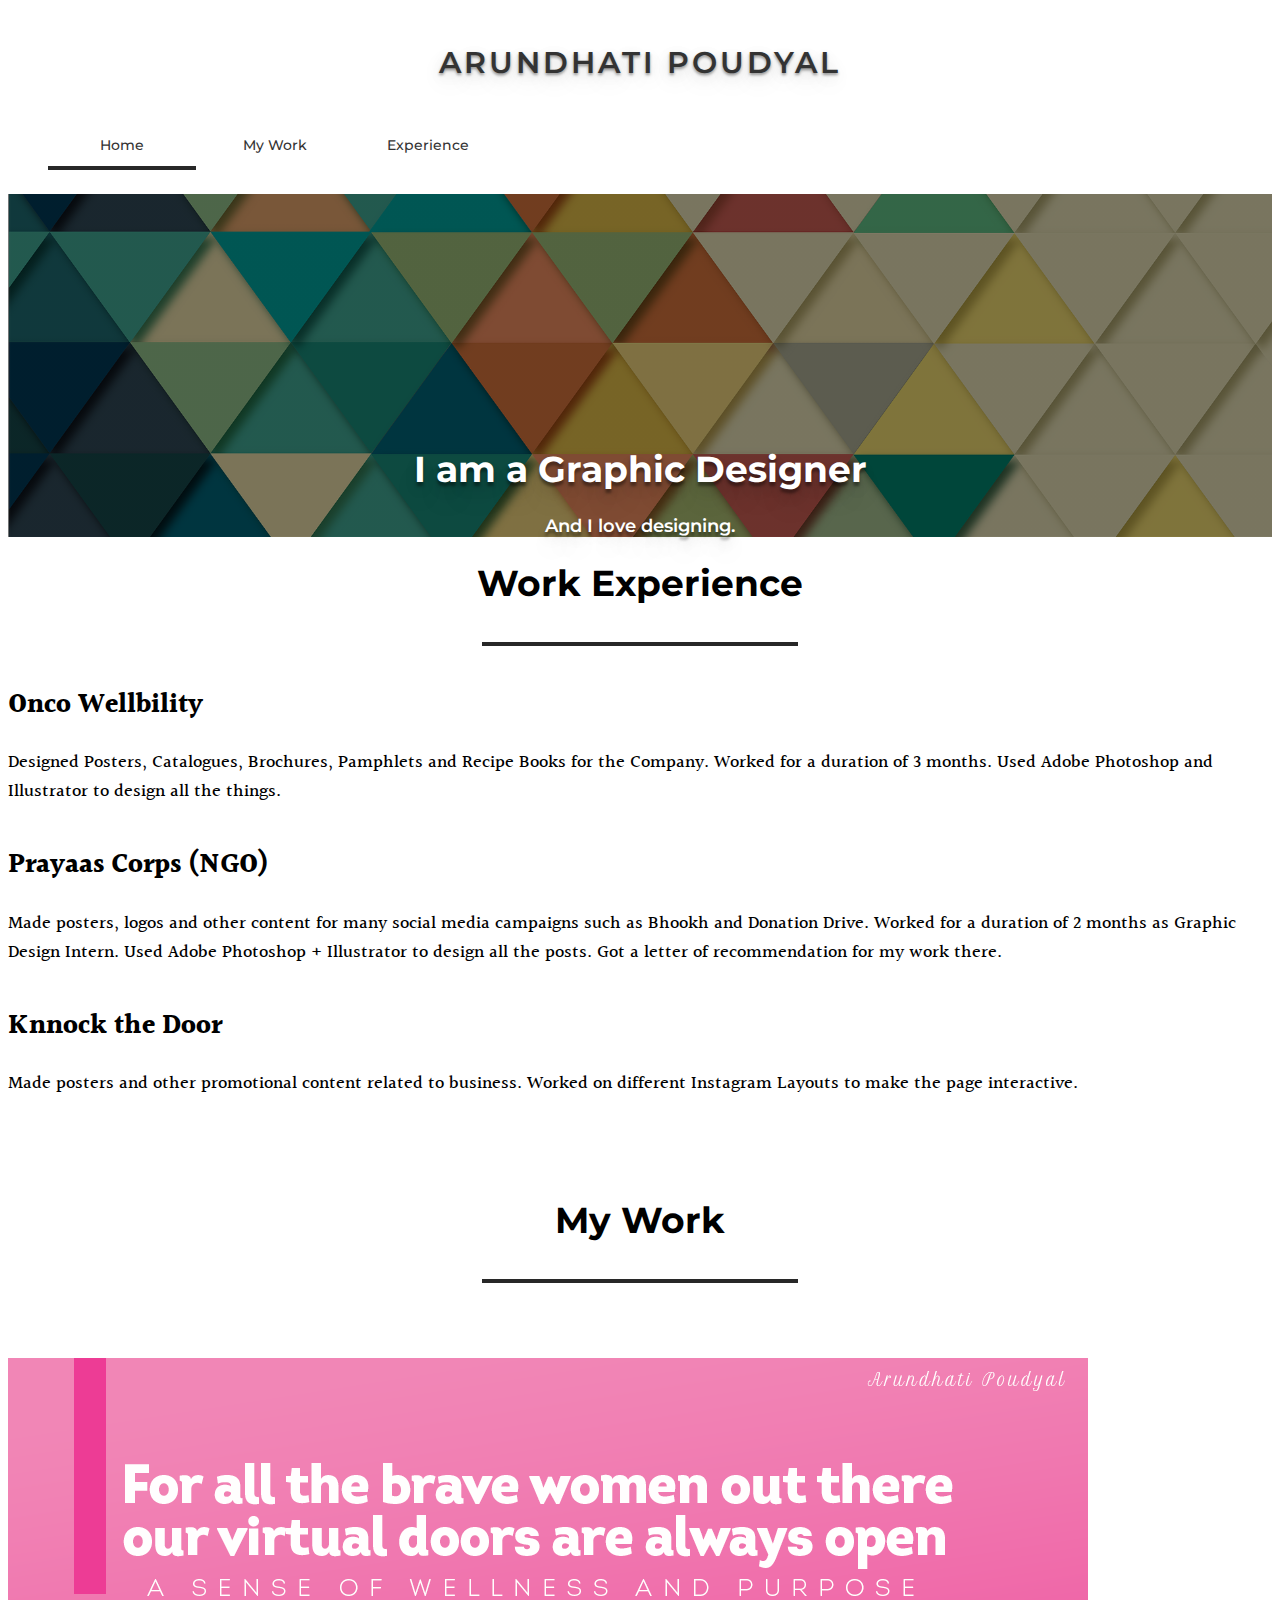
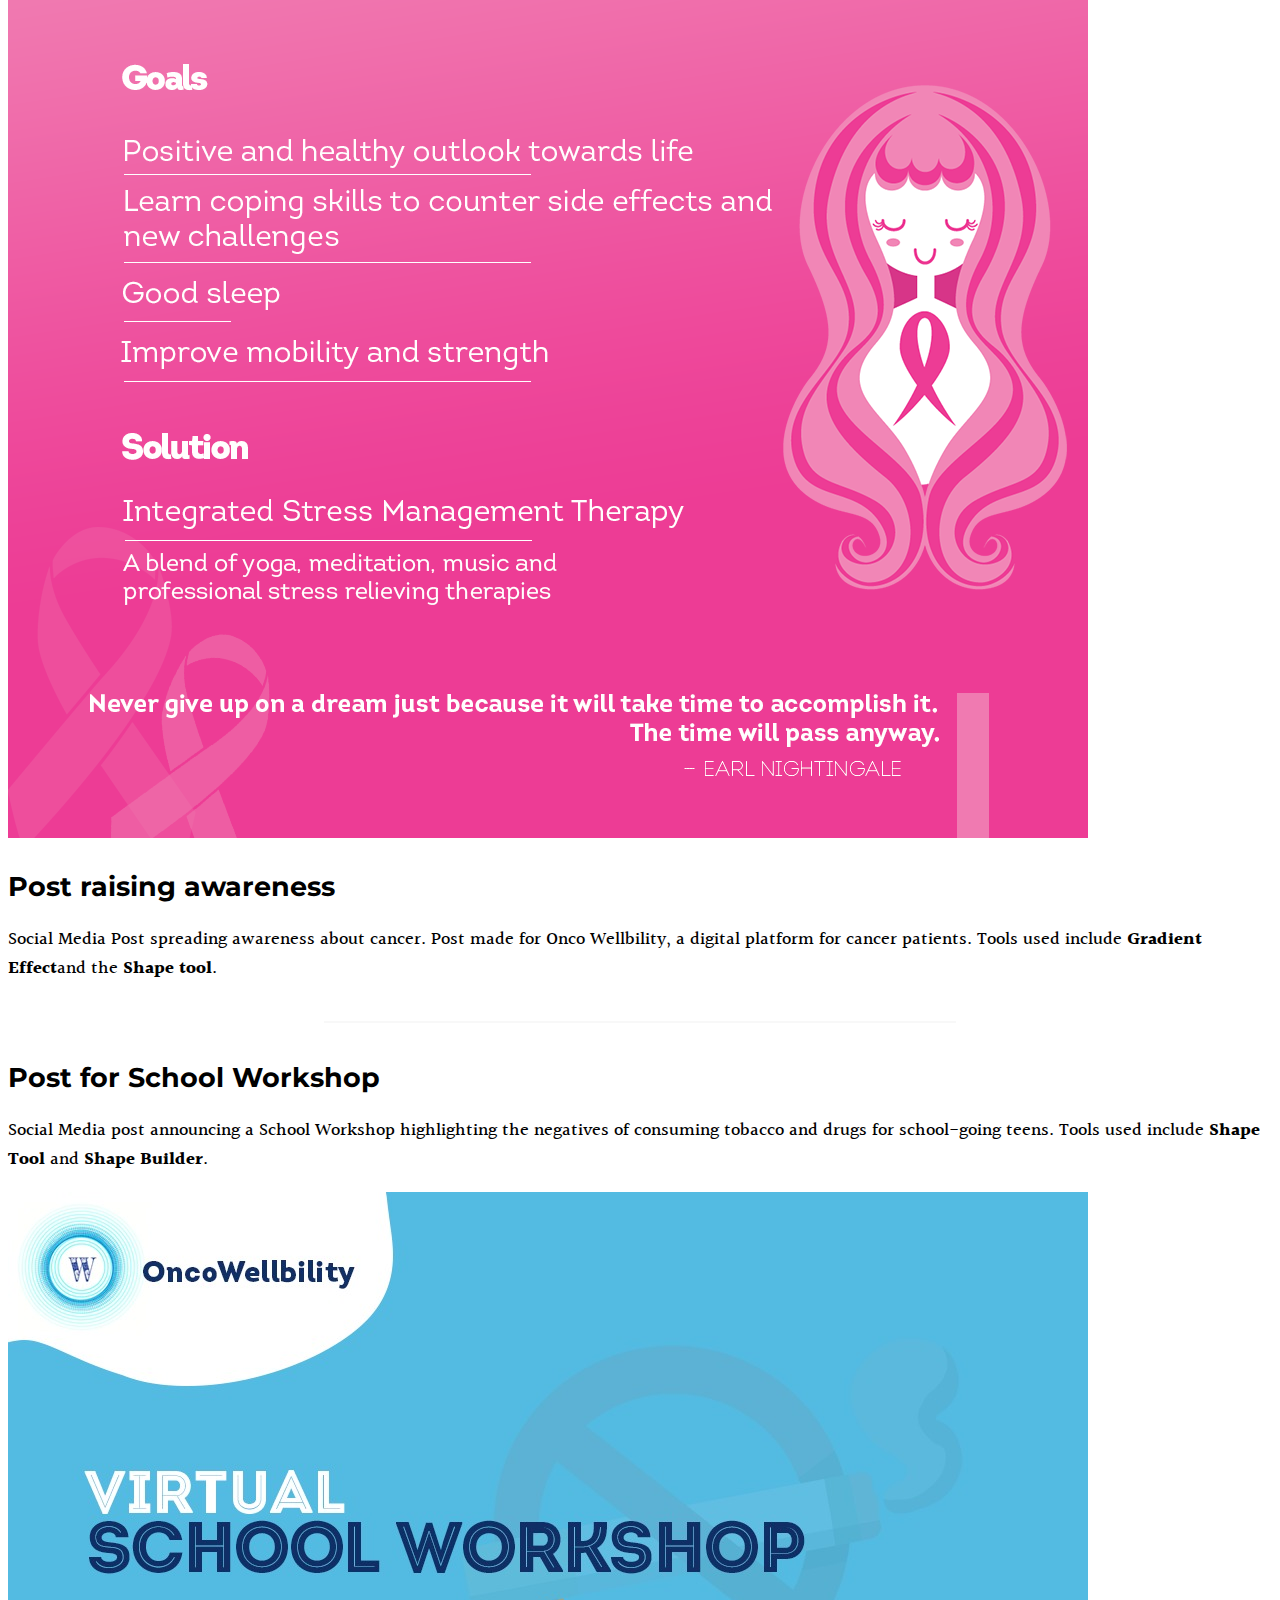
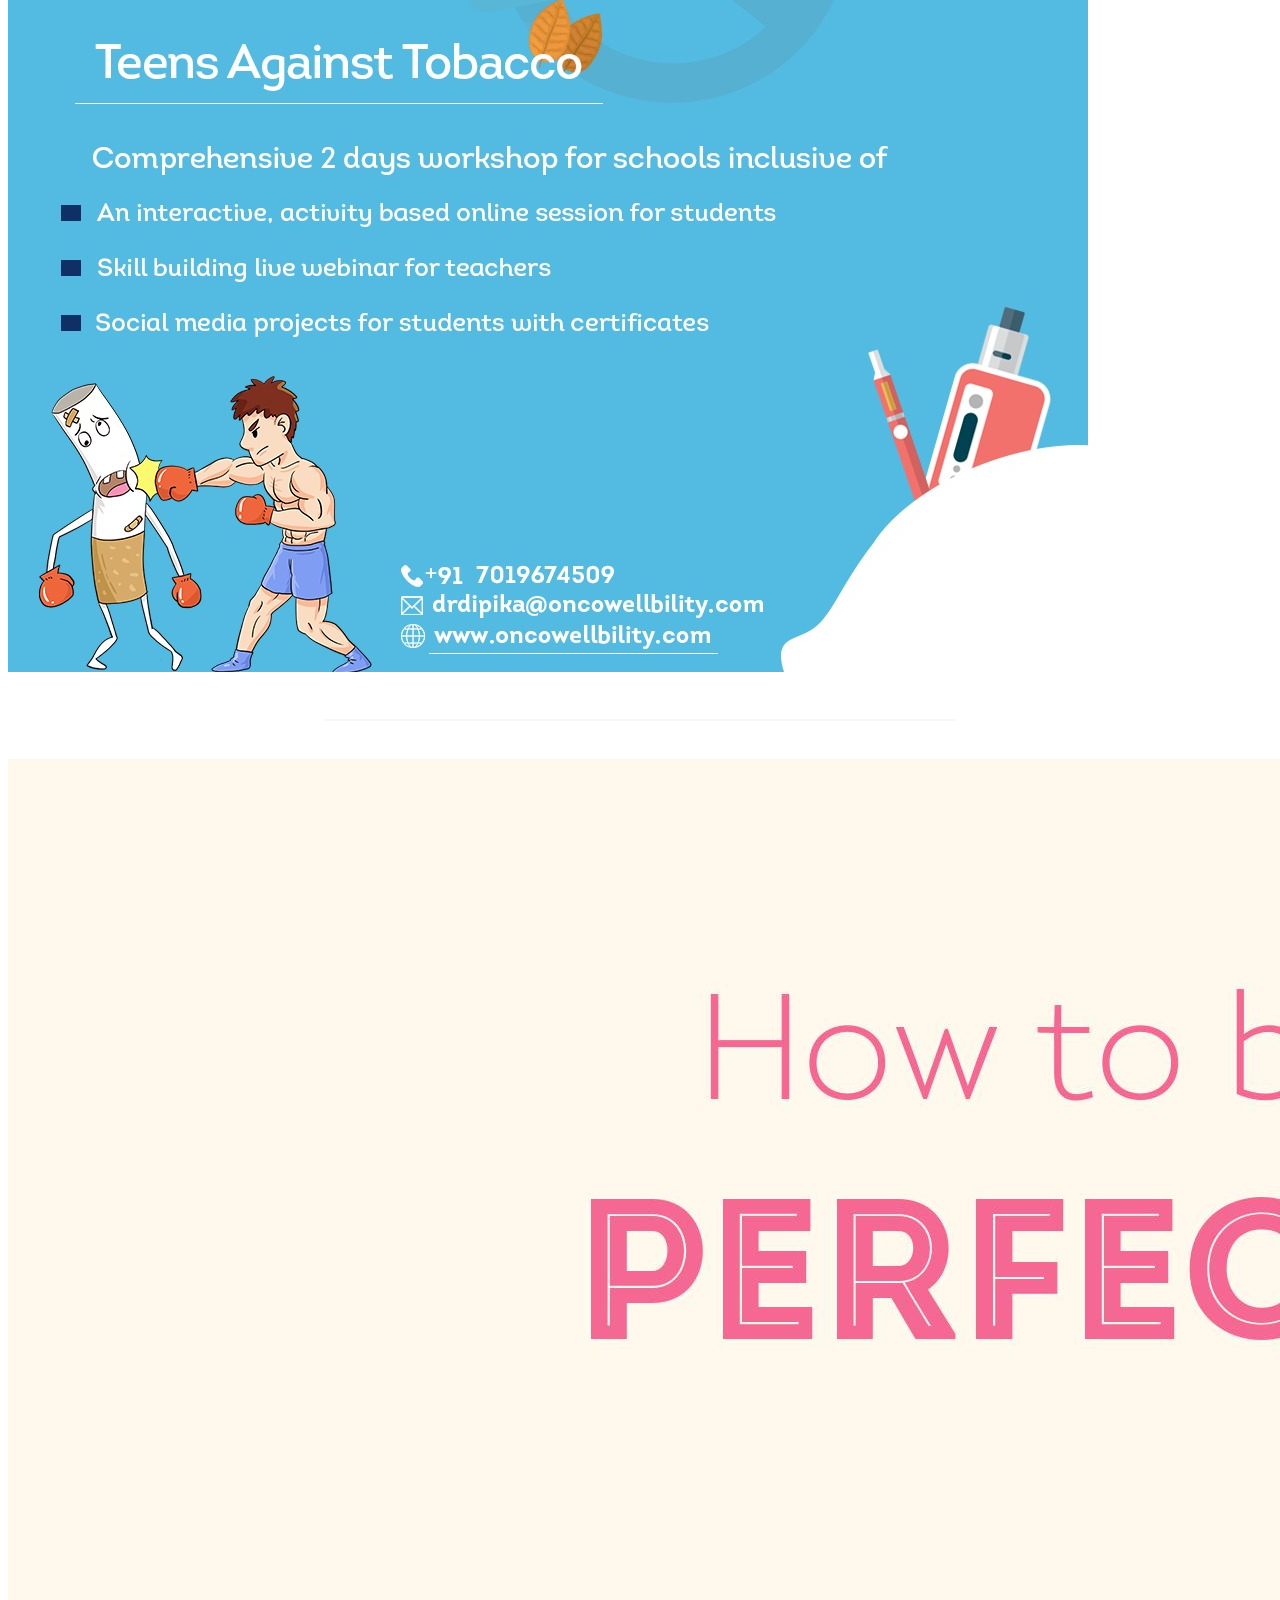
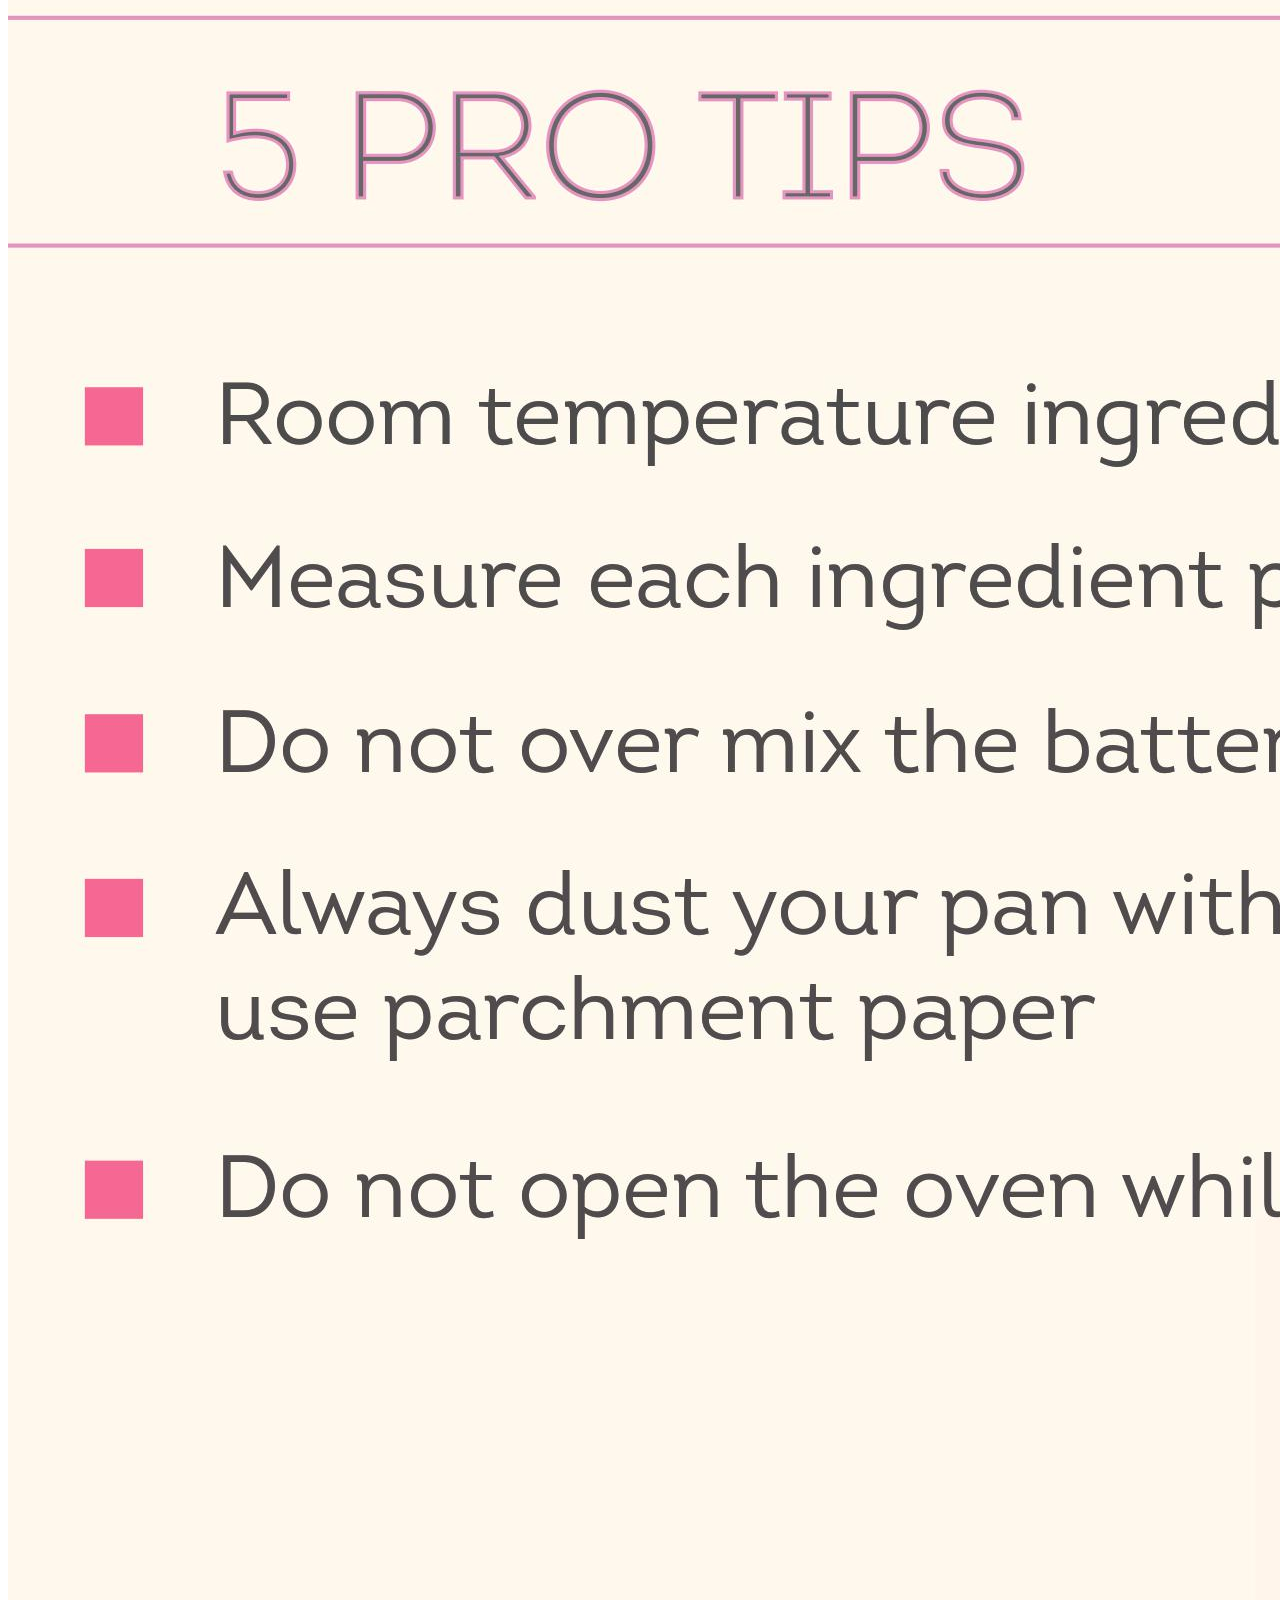
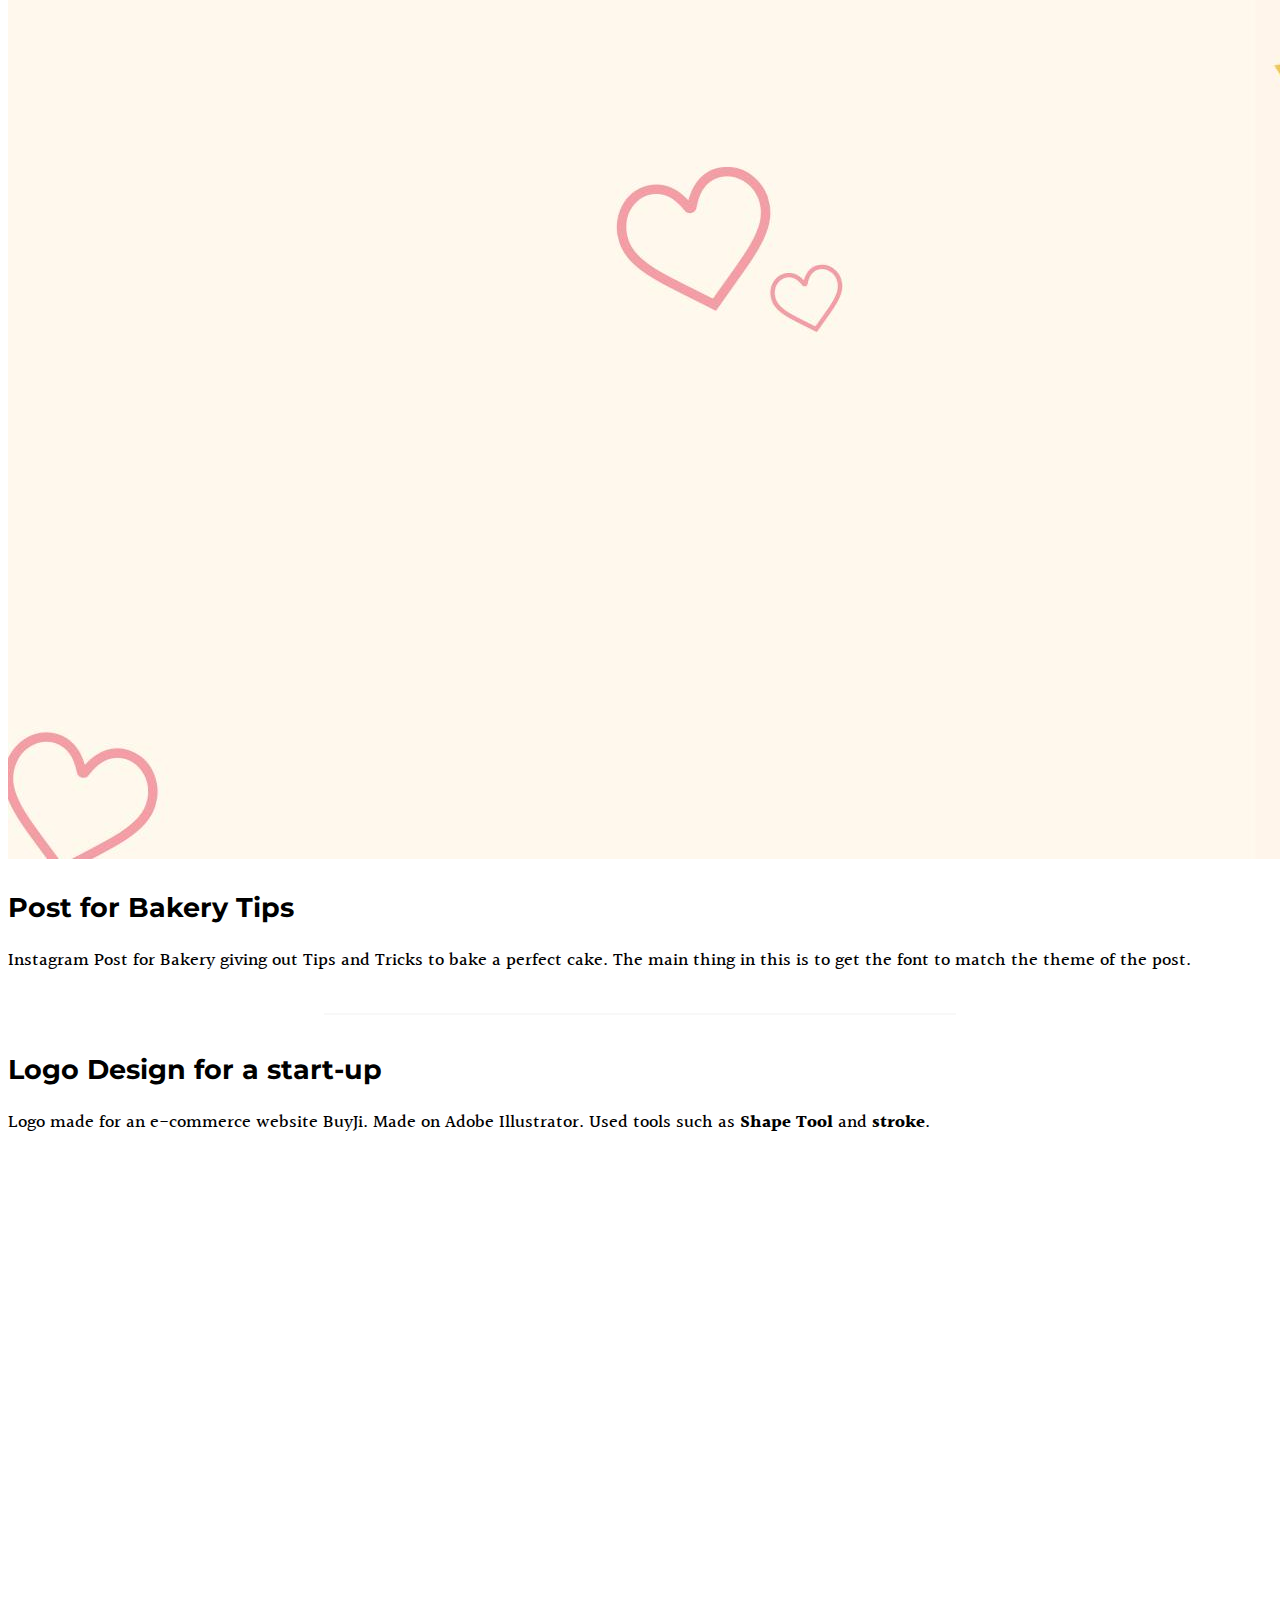
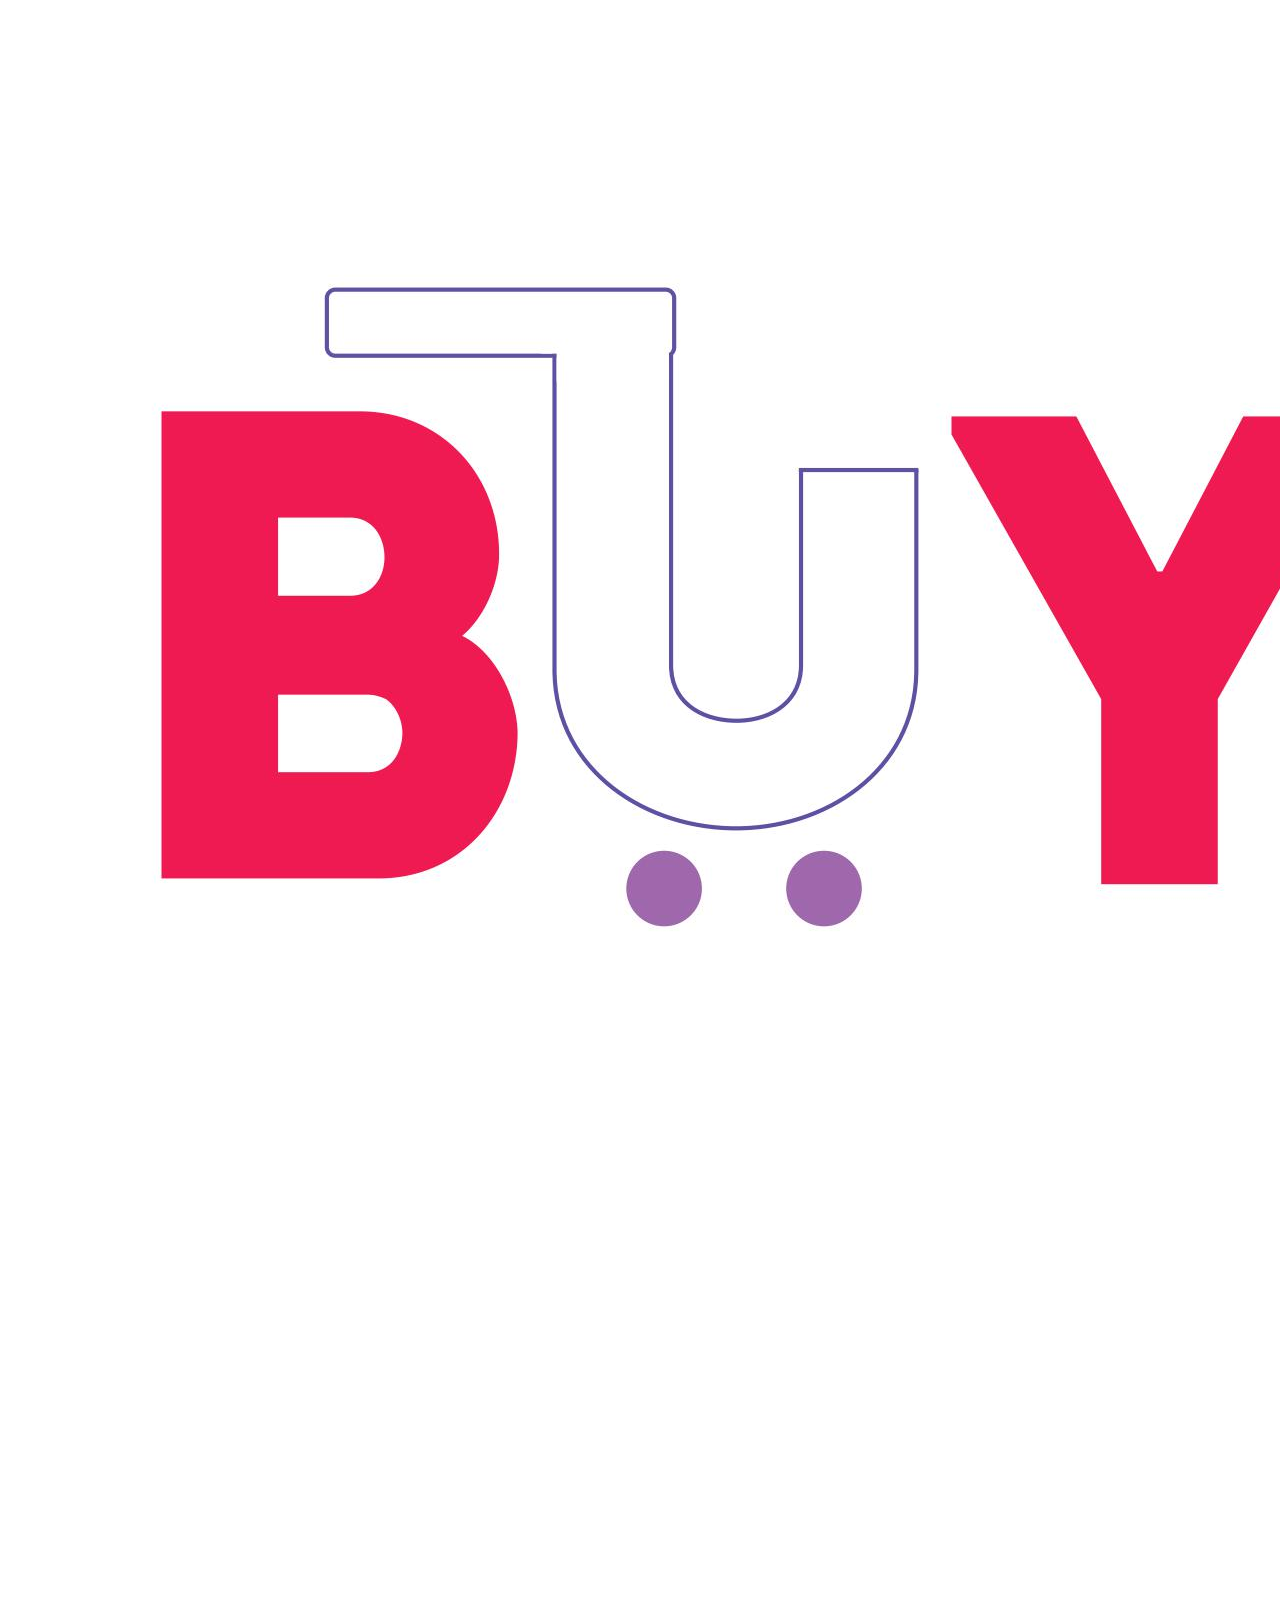
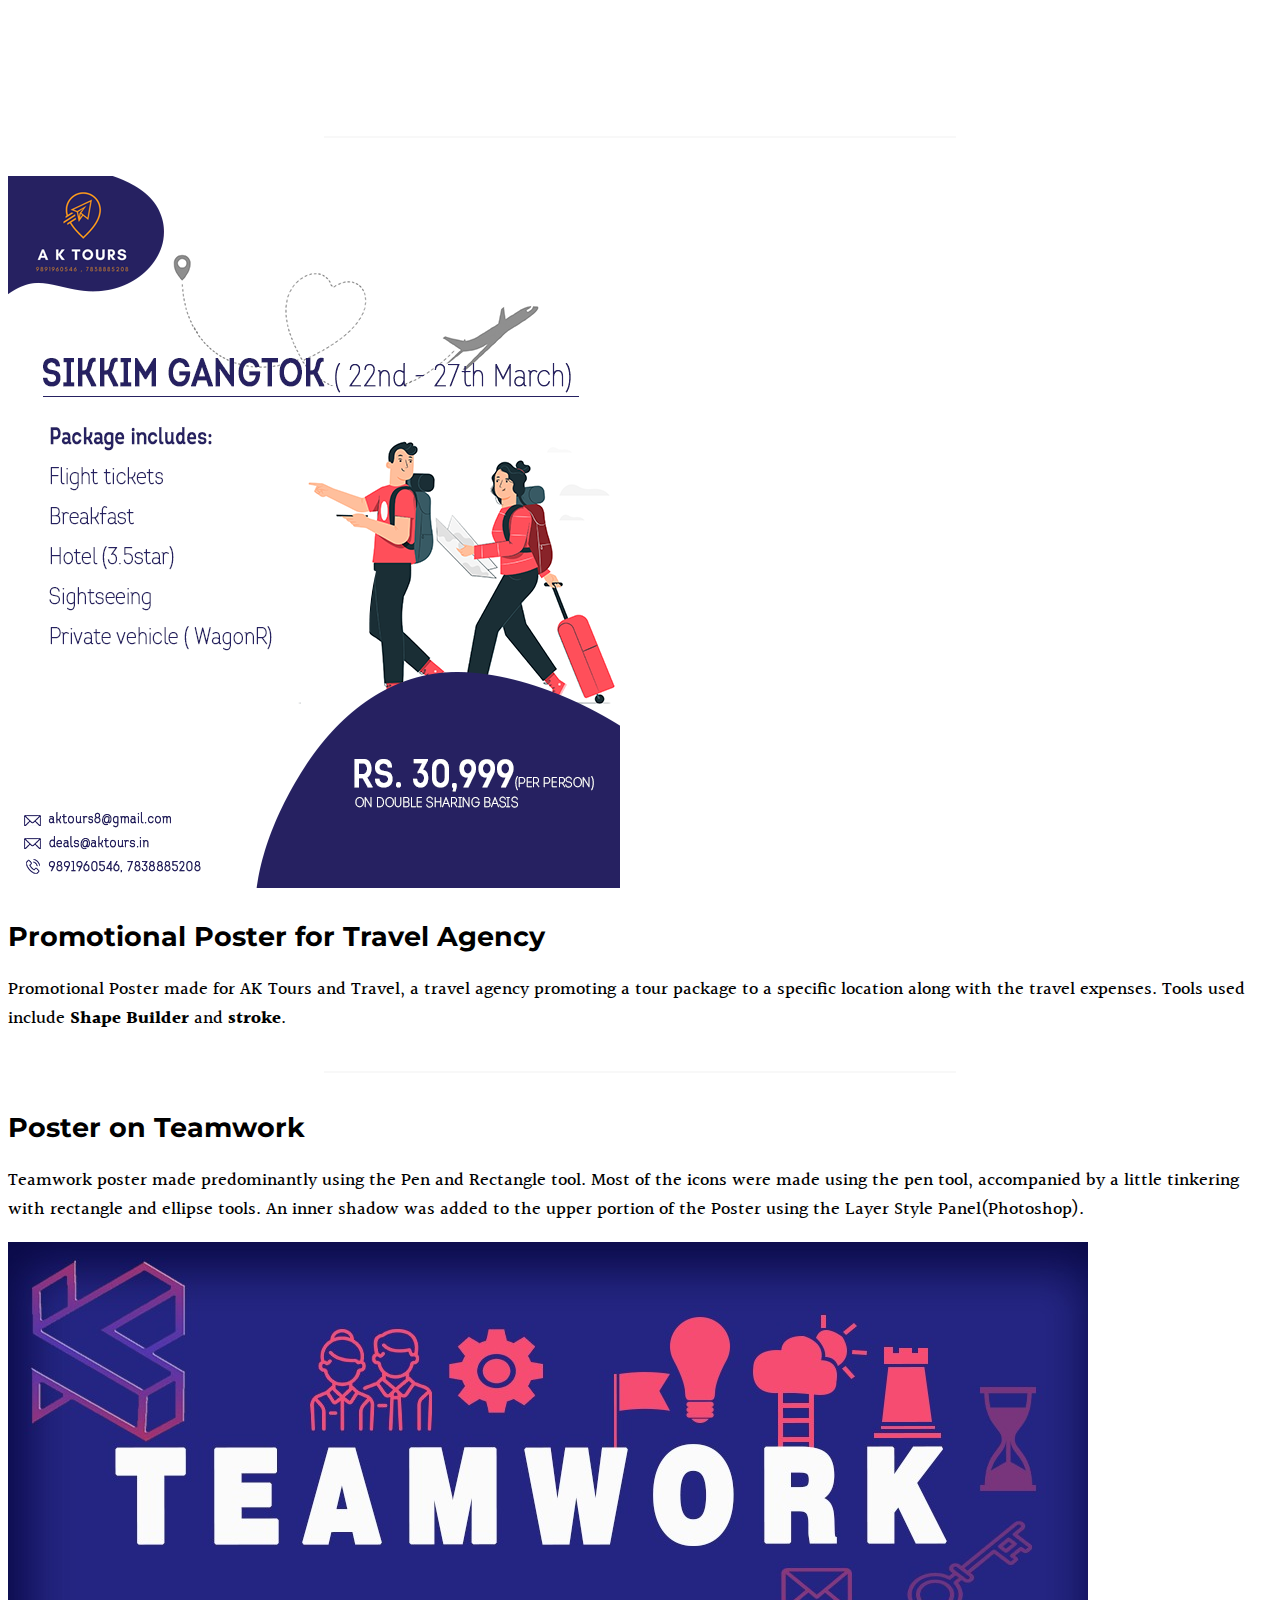
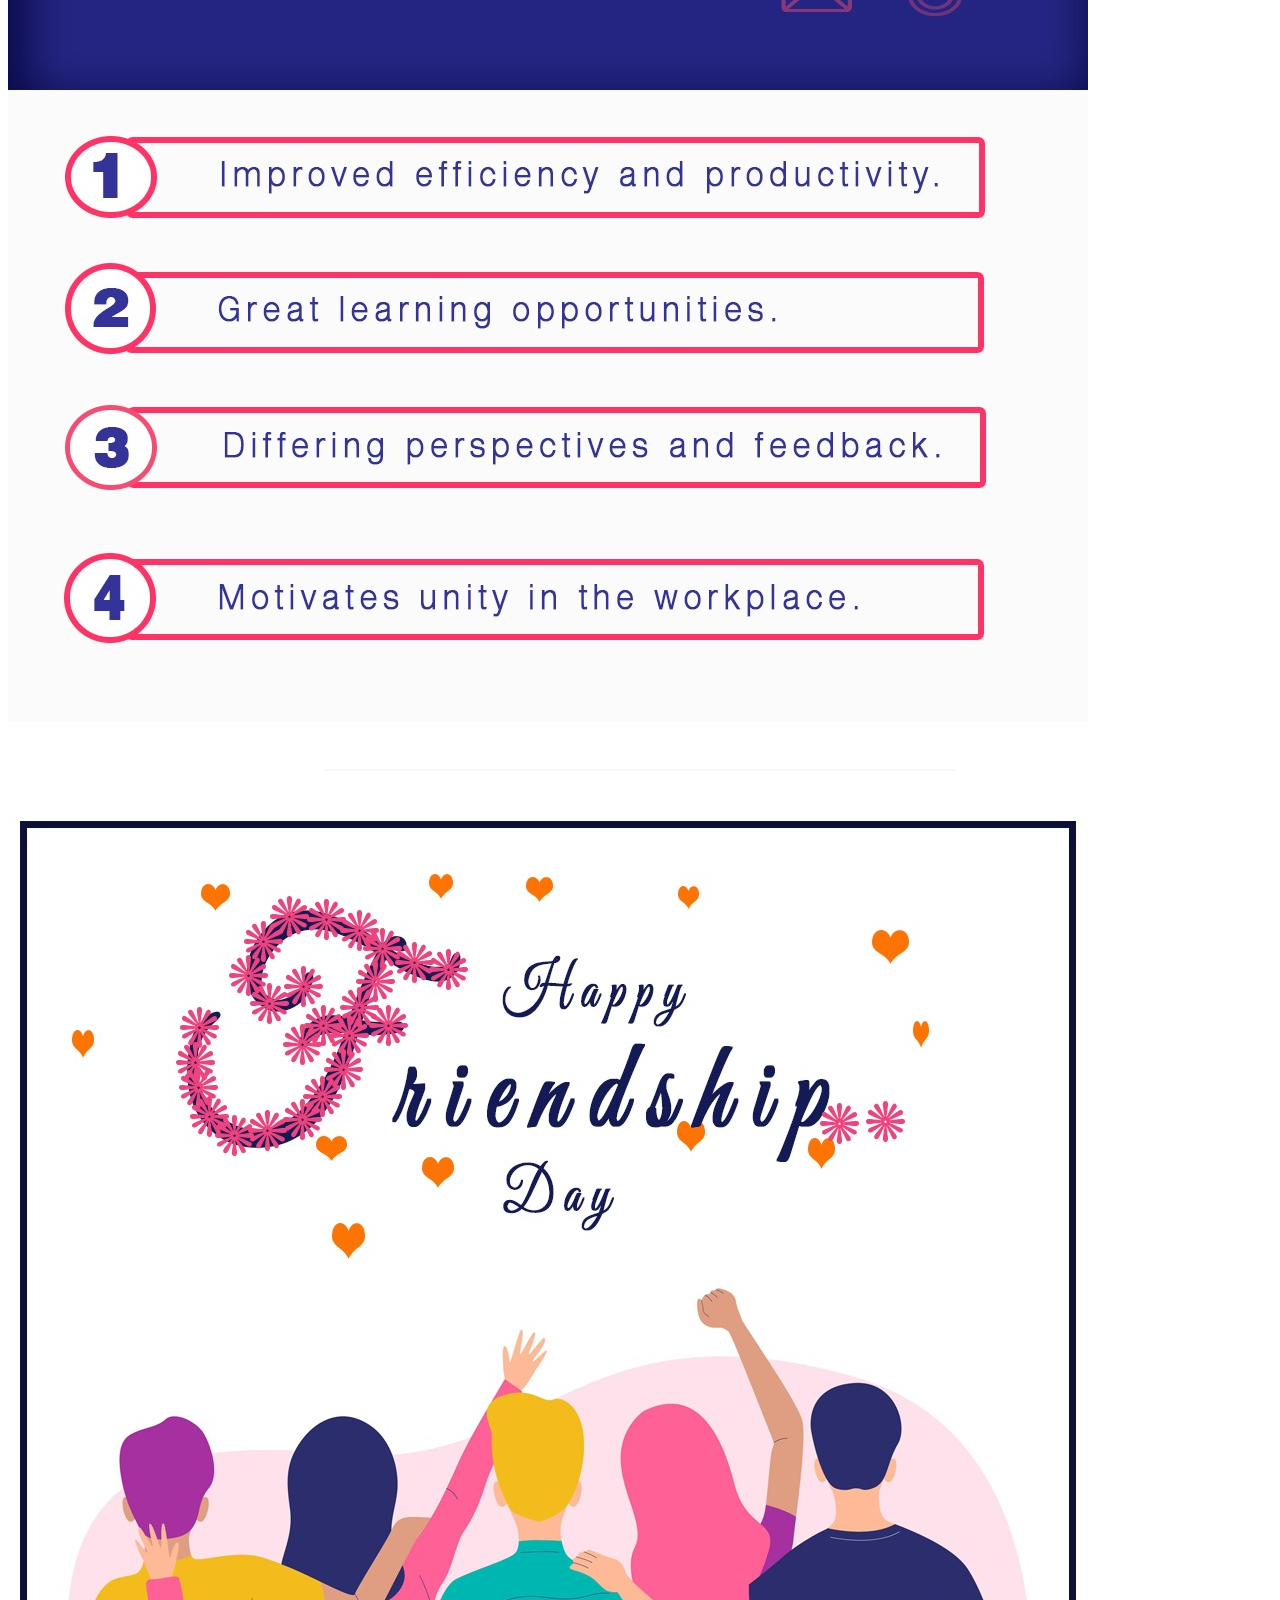
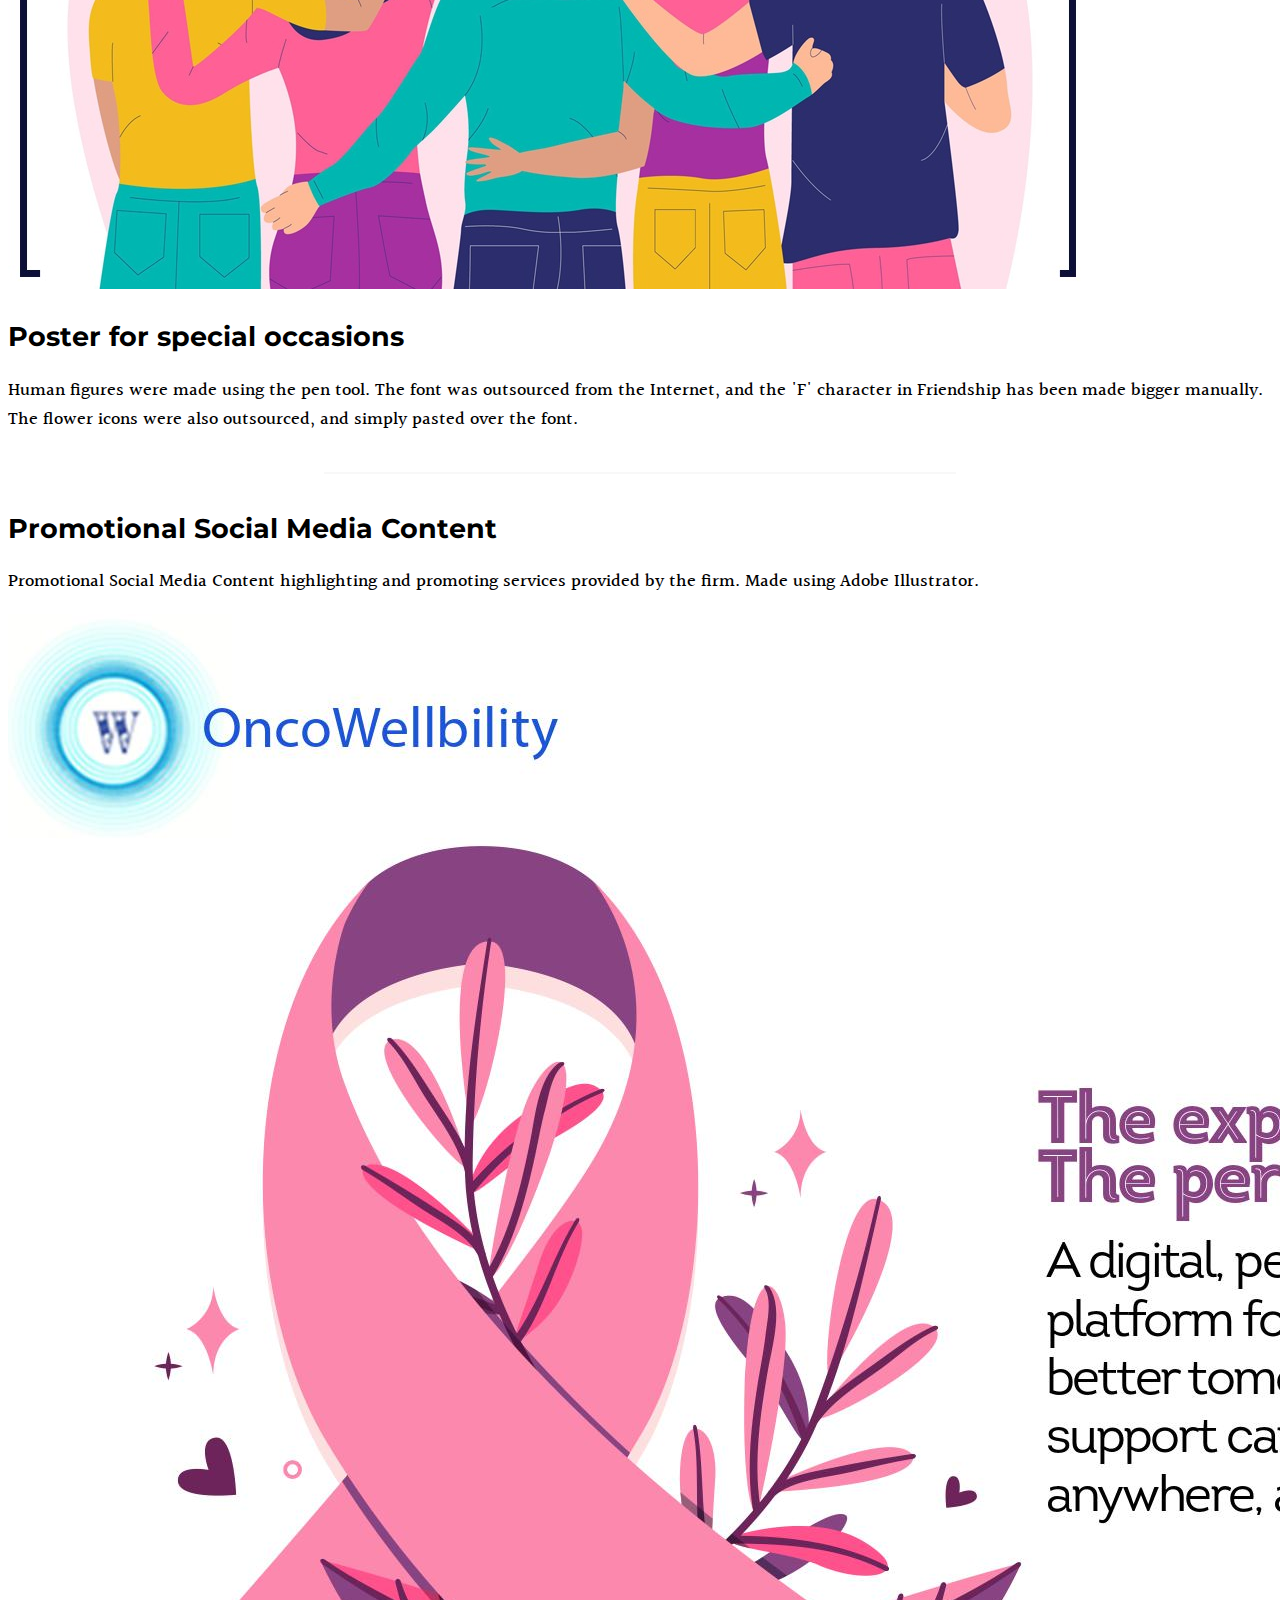
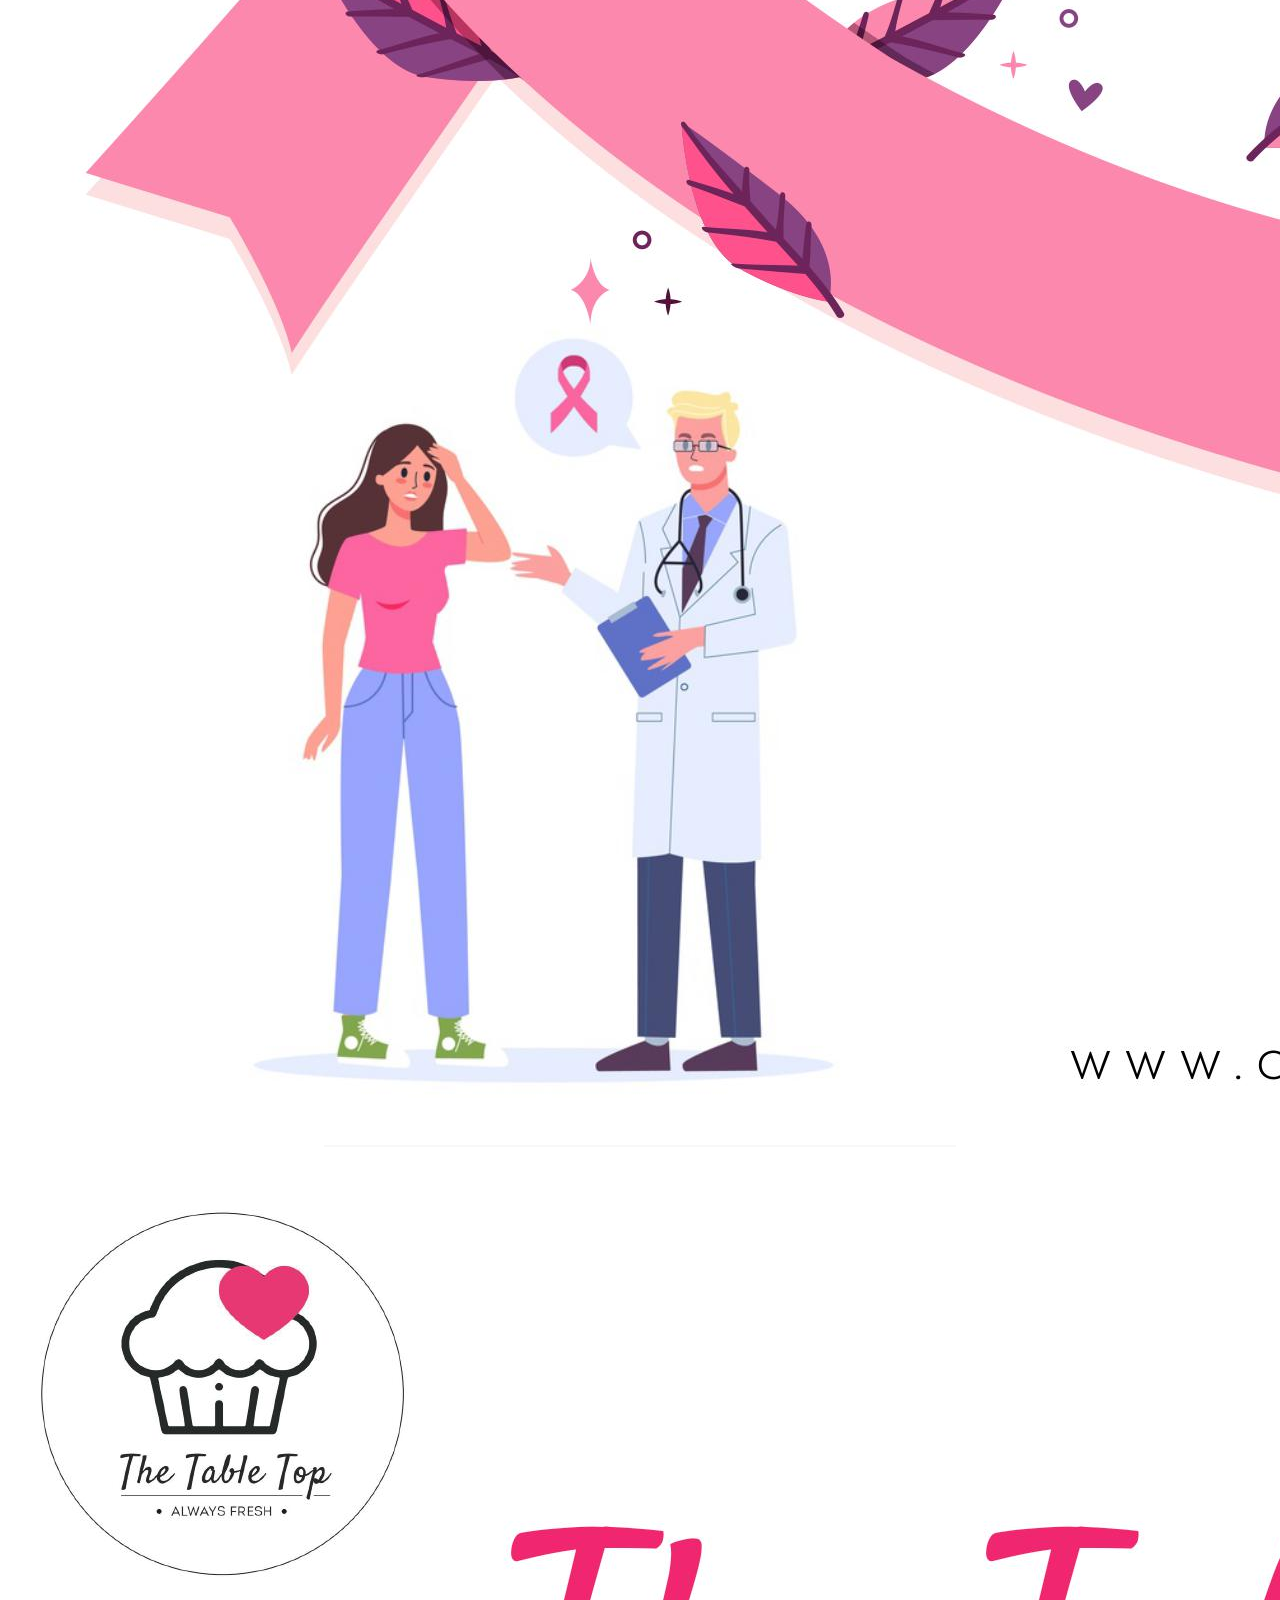
<file: index.html>
<!doctype html>
<html>

<head>
  <meta charset="utf-8">
  <meta name="viewport" content="width=device-width, initial-scale=1, shrink-to-fit=no">

  <link rel="stylesheet" href="https://stackpath.bootstrapcdn.com/bootstrap/4.5.0/css/bootstrap.min.css"
    integrity="sha384-9aIt2nRpC12Uk9gS9baDl411NQApFmC26EwAOH8WgZl5MYYxFfc+NcPb1dKGj7Sk" crossorigin="anonymous">
  <link href="https://fonts.googleapis.com/css?family=Halant|Montserrat:700|Satisfy" rel="stylesheet">
  <link href="https://fonts.googleapis.com/css2?family=Halant:wght@500;700&display=swap" rel="stylesheet">
  <link rel="stylesheet" href="styles/main.css">
  <title>Portfolio</title>

</head>

<body>
  <div class="container">
    <h1><a href = "#" class = "full-width">Arundhati Poudyal</a></h1>
  </div>

  <div class="container" style = "margin-right: 75%;">
    <ul>
      <li class="one"><a href="#" style = "text-decoration: none;">Home</a></li>
      <!--
   -->
      <li class="two"><a href="#work" style = "text-decoration: none;">My Work</a></li>
      <!--
   -->
      <li class="three"><a href="#workex" style = "text-decoration: none;">Experience</a></li>
      <!--
   -->
      <hr />
    </ul>
  </div>
  <div class="jumbotron">
    <h1 class="display-4">I am a Graphic Designer</h1>
    <p class="lead">And I love designing.</p>
    
  </div>
  <div class="Work experience">
    <h1 id="workex">Work Experience</h1>
    <hr style="margin: 0 auto;">
  </div>
  <div class="row">
    <div class="col-12">
      <h2>Onco Wellbility</h2>
      <p>Designed Posters, Catalogues, Brochures, Pamphlets and Recipe Books for the Company. Worked for a duration of
        3 months. Used Adobe Photoshop and Illustrator to design all the things.
      </p>
    </div>

  </div>
  <div class="row">
    <div class="col-12">
      <h2>Prayaas Corps (NGO)</h2>
      <p>Made posters, logos and other content for many social media campaigns such as Bhookh and Donation Drive. Worked for a duration of 2 months as Graphic Design Intern.
         Used Adobe Photoshop + Illustrator to design all the posts. Got a letter of recommendation for my work there.
      </p>
    </div>
  </div>
  <div class="row">
    <div class="col-12">
      <h2>Knnock the Door</h2>
      <p>Made posters and other promotional content related to business. Worked on different Instagram Layouts to make the page interactive.
      </p>
    </div>
  </div>
  <div class = "work">
    <h1 id = "work">My Work</h1>
    <hr style = "margin: 0 auto;">
  </div>
  <div class = "row">
    <div class = "col-md-6">
      <img src = "images/spl/breast cancer.png" alt = "an art exhibit" class = "img-fluid shadow-lg mb-5 bg-white">
    </div>
    
    <div class = "col-md-6 my-2">
      <h2>Post raising awareness</h2>
      <p>Social Media Post spreading awareness about cancer. Post made for Onco Wellbility, a digital platform for cancer patients.
        Tools used include <strong>Gradient Effect</strong>and the <strong>Shape tool</strong>.
      </p>      
    </div>           
  </div>
  <hr class = "xhr">
  <div class = "row">
    <div class = "col-md-6 my-2">
      <h2>Post for School Workshop</h2>
      <p>Social Media post announcing a School Workshop highlighting the negatives of consuming tobacco and drugs for school-going teens.
        Tools used include <strong>Shape Tool</strong> and <strong>Shape Builder</strong>.
      </p>
    </div>
    
    <div class = "col-md-6 ">
      <img src="images/spl/onco1.jpeg" alt="an art exhibit" class="img-fluid shadow-lg mb-5 bg-white">

    </div>
  </div>
  <hr class = "xhr">
  <div class="row">
    <div class="col-md-6">
      <img
        src="images/spl/0001 (12).jpg"
        alt="an art exhibit" class="img-fluid shadow-lg mb-5 bg-white">
    </div>
    
    <div class="col-md-6 my-2">
      <h2> Post for Bakery Tips</h2>
      <p>Instagram Post for Bakery giving out Tips and Tricks to bake a perfect cake. The main thing in this is to get the font to match the theme of the post.
      </p>
    </div>
  </div>
  <hr class = "xhr">
  <div class="row">
    <div class="col-md-6 my-2">
      <h2>Logo Design for a start-up</h2>
      <p>Logo made for an e-commerce website BuyJi. Made on Adobe Illustrator. Used tools such as <strong>Shape Tool</strong> and <strong>stroke</strong>.
      </p>
    </div>
    
    <div class="col-md-6 ">
      <img
        src="images/spl/0001 (13).jpg"
        alt="an art exhibit" class="img-fluid shadow-lg mb-5 bg-white">
  
    </div>
  </div>
  <hr class="xhr">
  <div class="row">
    <div class="col-md-6">
      <img src="images/spl/tours 2.png" alt="an art exhibit" class="img-fluid shadow-lg mb-5 bg-white">
    </div>
  
    <div class="col-md-6 my-2">
      <h2>Promotional Poster for Travel Agency</h2>
      <p>Promotional Poster made for AK Tours and Travel, a travel agency promoting a tour package to a specific location along with the travel expenses. Tools used include <strong>Shape Builder</strong> and <strong>stroke</strong>.</p>
    </div>
  </div>
  <hr class="xhr">
  <div class="row">
    <div class="col-md-6 my-2">
      <h2>Poster on Teamwork</h2>
      <p>Teamwork poster made predominantly using the Pen and Rectangle tool. Most of the icons were made using the pen tool,
      accompanied by a little tinkering with
      rectangle and ellipse tools. An inner shadow was added to the upper portion of the Poster using the Layer Style
      Panel(Photoshop).
      </p>
    </div>
  
    <div class="col-md-6 ">
      <img src="images/spl/img17.jpeg" alt="an art exhibit" class="img-fluid shadow-lg mb-5 bg-white">
  
    </div>
  </div>
  <hr class="xhr">
  <div class="row">
    <div class="col-md-6">
      <img src="images/spl/img19.jpeg" alt="an art exhibit" class="img-fluid shadow-lg mb-5 bg-white">
    </div>
  
    <div class="col-md-6 my-2">
      <h2>Poster for special occasions</h2>
      <p>Human figures were made using the pen tool. The font was outsourced from the Internet, and the 'F' character in Friendship
      has been made bigger manually. The
      flower icons were also outsourced, and simply pasted over the font.</p>
    </div>
  </div>
  <hr class="xhr">
  <div class="row">
    <div class="col-md-6 my-2">
      <h2>Promotional Social Media Content</h2>
      <p>Promotional Social Media Content highlighting and promoting services provided by the firm. Made using Adobe Illustrator.
      </p>
    </div>
  
    <div class="col-md-6 ">
      <img src="images/spl/0001 (3).jpg" alt="an art exhibit" class="img-fluid shadow-lg mb-5 bg-white">
  
    </div>
  </div>
  <hr class="xhr">
  <div class="row">
    <div class="col-md-6">
      <img src="images/0001 (10).jpg" alt="an art exhibit" class="img-fluid shadow-lg mb-5 bg-white">
    </div>
  
    <div class="col-md-6 my-2">
      <h2>Pre-Product Launch Post</h2>
      <p>Promotional poster promoting Ice Creams, a product about to be launched by the firm. <strong>Intro</strong> and <strong>Satisfy</strong> fonts are used.</p>
    </div>
  </div>
  <div class = "col-xs-12">
    <h1>Other Works</h1>
    <hr>
  </div>
  
    <div class = "row oth-wr">
      <div class="col-md-4 col-xs-12">
        <div class="hovereffect">
          <img class="img-fluid img-thumbnail"
            src="images/0001 (3).jpg"
            alt="">
          <div class="overlay">
            <h2>INSTAGRAM POST</h2>
            <p></p>
          </div>
        </div>
      </div>

    
    
      <div class="col-md-4 col-xs-12">
        <div class="hovereffect">
          <img class="img-fluid img-thumbnail"
            src="images/spl/0001 (10).jpg"
            alt="">
          <div class="overlay">
            <h2>Instagram Post</h2>
            <p></p>
          </div>
        </div>
      </div>

      
      <div class="col-md-4 col-xs-12">
        <div class="hovereffect">
          <img class="img-fluid img-thumbnail"
            src="images/img16.jpeg"
            alt="">
          <div class="overlay">
            <h2>Instagram Post</h2>
            <p></p>
          </div>
        </div>
      </div>

      
    </div>
    
    
    
    </div>  
    
  
    
  
  <script src = "scripts/main.js"></script>
  <script src="https://code.jquery.com/jquery-3.5.1.slim.min.js"
    integrity="sha384-DfXdz2htPH0lsSSs5nCTpuj/zy4C+OGpamoFVy38MVBnE+IbbVYUew+OrCXaRkfj"
    crossorigin="anonymous"></script>
  <script src="https://cdn.jsdelivr.net/npm/popper.js@1.16.0/dist/umd/popper.min.js"
    integrity="sha384-Q6E9RHvbIyZFJoft+2mJbHaEWldlvI9IOYy5n3zV9zzTtmI3UksdQRVvoxMfooAo"
    crossorigin="anonymous"></script>
  <script src="https://stackpath.bootstrapcdn.com/bootstrap/4.5.0/js/bootstrap.min.js"
    integrity="sha384-OgVRvuATP1z7JjHLkuOU7Xw704+h835Lr+6QL9UvYjZE3Ipu6Tp75j7Bh/kR0JKI"
    crossorigin="anonymous"></script>
</body>

</html>
</file>
<file: styles/main.css>
* {
  box-sizing: border-box;
}

body {
  font-family: 'Halant', serif;
  font-weight: 500;
  font-size: 18px;
}

.container {
  width: 50%;
  margin: 0 auto;
}
.container h1 {
    font-size: 30px;
    text-transform: uppercase;
    text-align: center;
    margin-top: 5%;
    font-family: 'Montserrat', sans-serif;
    margin-bottom: 5%;
    letter-spacing: 3px;
    text-shadow: 0px 2px 3px rgba(0,0,0,0.4),
                 0px 4px 13px rgba(0,0,0,0.1),
                 0px 9px 23px rgba(0,0,0,0.1);
}
ul li {
  display: inline;
  text-align: center;
  font-size: 14px;
  font-family: 'Montserrat', sans-serif;
  
}

a {
  display: inline-block;
  width: 25%;
  padding: .75rem 0;
  margin: 0;
  text-decoration: none;
  color: #333;
}
a:hover {
    font-weight: 600;
    color: #282828;
}
a:active {
    font-weight: 600;
    color: #282828;
}

.two:hover ~ hr {
  margin-left: 25%;
}
.two:active ~ hr {
  margin-left: 25%;
}

.three:hover ~ hr {
  margin-left: 50%;
}
.three:active ~ hr {
  margin-left: 50%;
}


hr {
  height: .25rem;
  width: 25%;
  margin: 0;
  background: #282828;
  border: none;
  transition: .3s ease-in-out;
}

.container h1 .full-width {
    width: 100%;
    font-weight: 600;
}

.container h1 .full-width:hover {
    text-decoration: none;
}

.jumbotron {
  background: linear-gradient(rgba(0,0,0, 0.5), rgba(0,0,0, 0.5)), url("../images/back_jumbo.png");
  background-size: 100%;
  background-position:center;
  text-align: center;
  color: #ffffff;
  border-radius: 0%;
  font-family: 'Montserrat', sans-serif;
  font-weight: 600;
  text-shadow: 0px 4px 3px rgba(0,0,0,0.4),
                 0px 8px 13px rgba(0,0,0,0.1),
                 0px 18px 23px rgba(0,0,0,0.1);
}
.jumbotron .display-4 {
  padding-top: 20%;
}
.jumbotron hr {
  background-color: white;
  text-shadow: 0px 4px 3px rgba(0,0,0,0.4),
                 0px 8px 13px rgba(0,0,0,0.1),
                 0px 18px 23px rgba(0,0,0,0.1);
}
#work{
  text-align: center;
  font-family: 'Montserrat', sans-serif;
  
  padding-bottom: 1%;
}

#workex{
  text-align: center;
  font-family: 'Montserrat', sans-serif;
  
  padding-bottom: 1%;
}

.work {
  padding-top: 3%;
  padding-bottom: 3%;
}


.container .hr {
  margin-top: 6%;
  margin-bottom: 6%;
  margin-left: auto;
  margin-right: auto;
  width: 100%;
}

.row {
  margin-right: auto;
  margin-left: auto;
  margin-top: 3%;
  margin-bottom: 3%;
}

.col-md-6 h2{
    font-family: 'Montserrat', sans-serif;;

}
div.col-xs-12 {
  text-align: center;
  
}
div.col-xs-12 {
  font-weight: 700;
  font-family: 'Montserrat', sans-serif;;
}
div.col-xs-12 hr {
  margin: 0 auto;
}


.xhr {
  
  height: 2px;
  margin: 0 auto;
  width: 50%;
  border-top : 1px solid #f8f8f8;
  border-bottom: 1px solid #f8f8f8;
}

.img-thumbnail {
  border-color: #ffffff;
}



.hovereffect {
width:100%;
height:100%;
float:left;
overflow:hidden;
position:relative;
text-align:center;
cursor:default;
}

.hovereffect .overlay {
width:100%;
height:100%;
position:absolute;
overflow:hidden;
top:0;
left:0;
opacity:0;
background-color:rgba(0,0,0,0.5);
-webkit-transition:all .4s ease-in-out;
transition:all .4s ease-in-out
}

.hovereffect img {
display:block;
position:relative;
-webkit-transition:all .4s linear;
transition:all .4s linear;
}

.hovereffect h2 {
text-transform:uppercase;
color:#fff;
text-align:center;
position:relative;
font-size:17px;
background:rgba(0,0,0,0.6);
-webkit-transform:translatey(-100px);
-ms-transform:translatey(-100px);
transform:translatey(-100px);
-webkit-transition:all .2s ease-in-out;
transition:all .2s ease-in-out;
padding:10px;
}

.hovereffect a.info {
text-decoration:none;
display:inline-block;
text-transform:uppercase;
color:#fff;
border:1px solid #fff;
background-color:transparent;
opacity:0;
filter:alpha(opacity=0);
-webkit-transition:all .2s ease-in-out;
transition:all .2s ease-in-out;
margin:50px 0 0;
padding:7px 14px;
}

.hovereffect a.info:hover {
box-shadow:0 0 5px #fff;
}
.hovereffect p {
  text-decoration: none;
  display: inline-block;
  color: #ffffff;


}
.hovereffect:hover img {
-ms-transform:scale(1.2);
-webkit-transform:scale(1.2);
transform:scale(1.2);
}

.hovereffect:hover .overlay {
opacity:1;
filter:alpha(opacity=100);
}

.hovereffect:hover h2,.hovereffect:hover a.info {
opacity:1;
filter:alpha(opacity=100);
-ms-transform:translatey(0);
-webkit-transform:translatey(0);
transform:translatey(0);
}

.hovereffect:hover a.info {
-webkit-transition-delay:.2s;
transition-delay:.2s;
}

.me h2{
  font-family: 'Montserrat', sans-serif;
  text-align: center;
  margin-right:auto;
  margin-left: auto;

}
</file>
